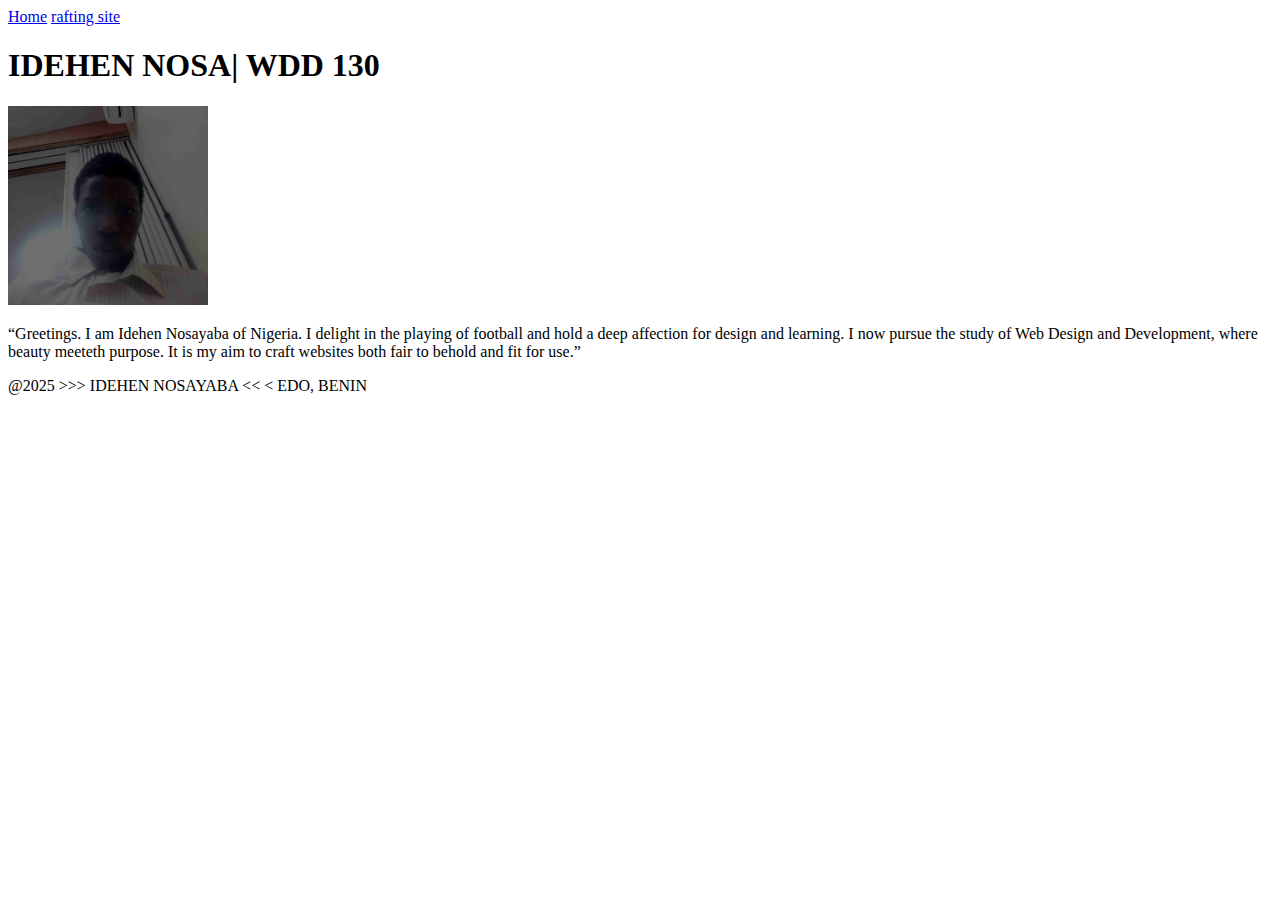
<file: index.html>
<!DOCTYPE html>
<html lang = "en-US">
    <head>
        <meta charset = "utf-8">
        <meta name = "viewport" content = "width= device-width,initial-scale=1.0">
        <title> IDEHEN NOSAYABA| WDD 130</title>
    </head>
        <body>
            <header>
                <nav>
                    <a href = "#">Home</a>
                    <a href = "wwr/">rafting site</a>
                </nav>
            </header>
            <main>
                <h1>IDEHEN NOSA| WDD 130 </h1>
                <img src = "profile.jpg" alt= "Hello my name is IDEHEN NOSAYABA" width = "200">
                <p>“Greetings. I am Idehen Nosayaba of Nigeria. I delight in the playing of football and hold a deep affection for design and learning. I now pursue the study of Web Design and Development, where beauty meeteth purpose. It is my aim to craft websites both fair to behold and fit for use.”</p>
            </main>
                <footer>
                    <p>@2025  &gt;&gt;&gt; IDEHEN NOSAYABA  &lt;&lt; &lt;  EDO, BENIN </P>
                </footer>
        </body>
    

    </html>
</file>
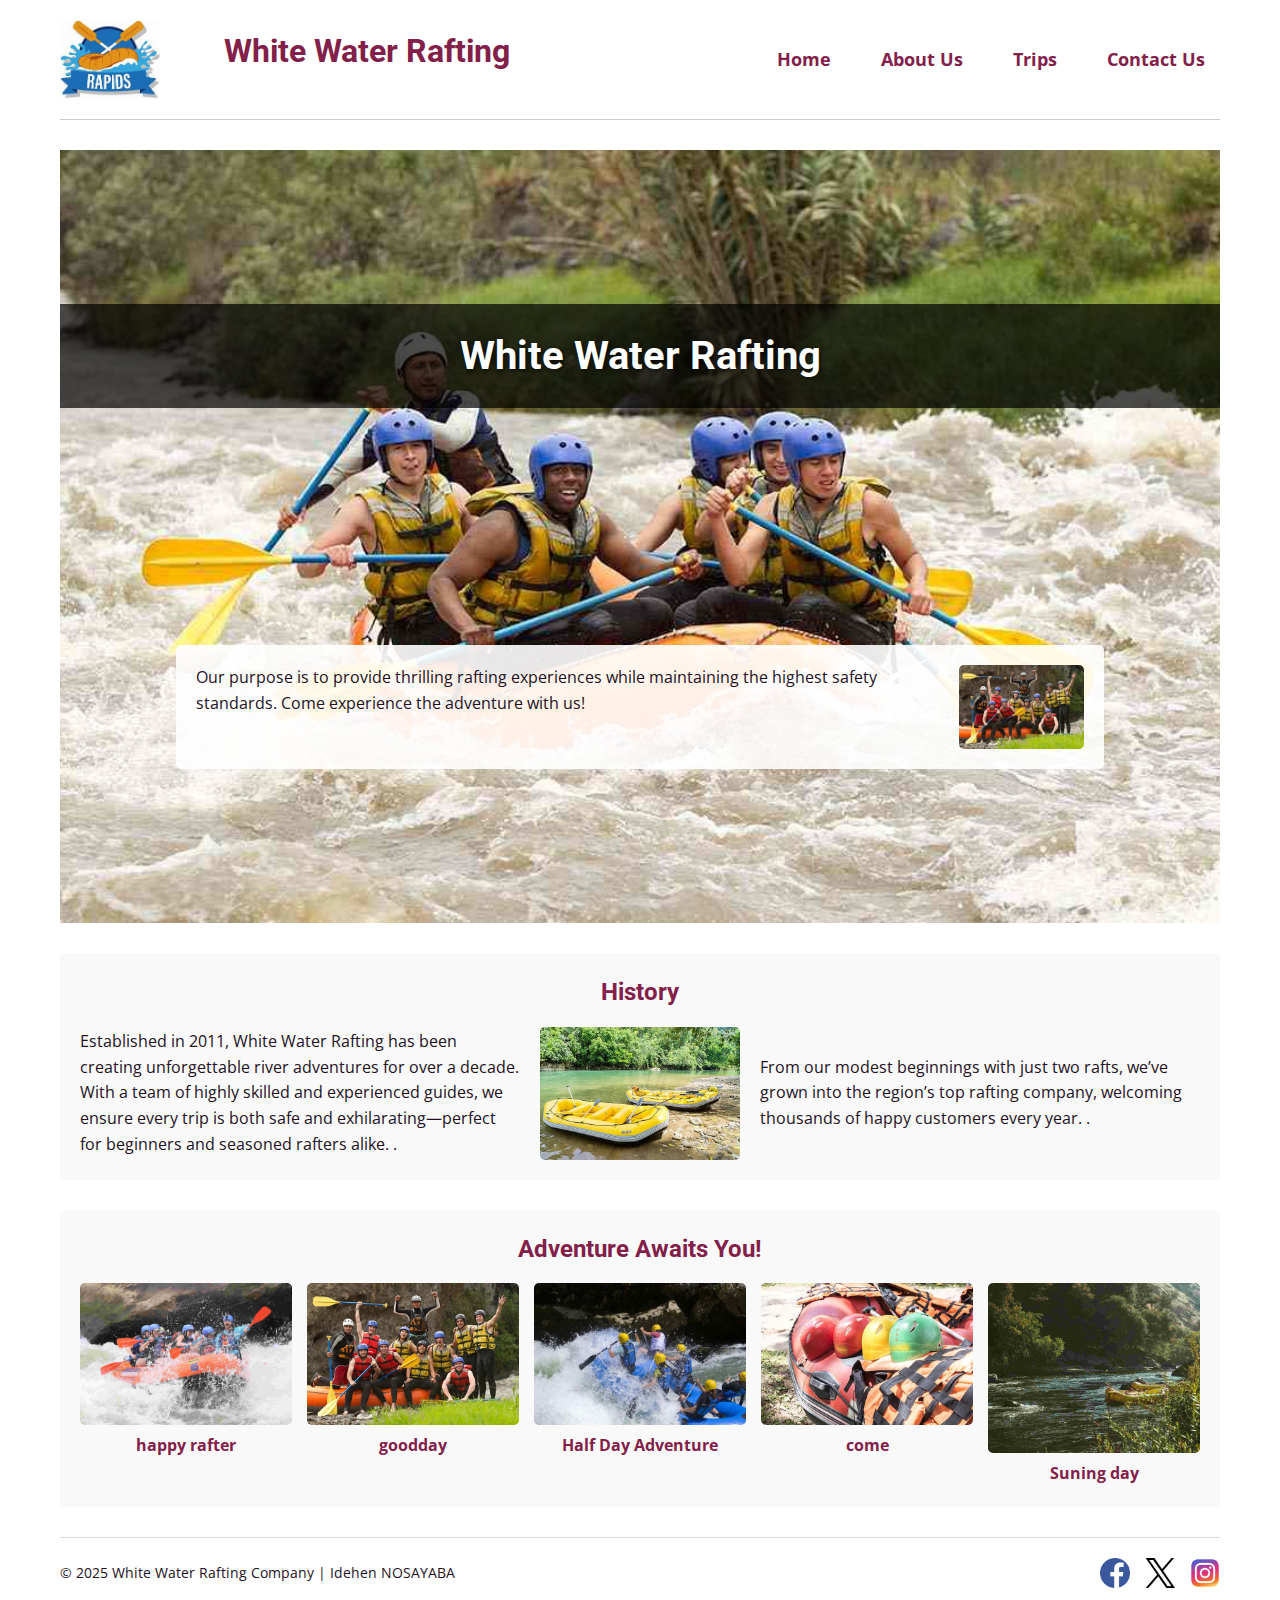
<file: wwr/about.html>
<!DOCTYPE html>
<html lang="en-US">
<head>
    <meta charset="UTF-8">
    <meta name="viewport" content="width=device-width, initial-scale=1.0">
    <meta name="description" content="About White Water Rafting Company - Providing thrilling rafting adventures since 2010 with experienced guides and top safety standards.">
    <meta name="author" content="Idehen NOSAYABA">
    <title>About Us - White Water Rafting</title>
    <link rel="preconnect" href="https://fonts.googleapis.com">
    <link rel="preconnect" href="https://fonts.gstatic.com" crossorigin>
    <link href="https://fonts.googleapis.com/css2?family=Open+Sans:wght@400;700&family=Roboto:wght@400;700&display=swap" rel="stylesheet">
    <link rel="stylesheet" href="styles/rafting.css">
</head>
<body>
    <header>
        <div class="logo">
            <img src="images/logo.jpeg" alt="White Water Rafting Logo">
        </div>
        <h1>White Water Rafting</h1>
        <nav>
            <ul class="navigation">
                <li><a href="index.html">Home</a></li>
                <li><a href="about.html">About Us</a></li>
                <li><a href="trips.html">Trips</a></li>
                <li><a href="contact.html">Contact Us</a></li>
            </ul>
        </nav>
    </header>

    <main>
        <div class="hero">
            <img src="images/hero.jpg" alt="Rafting Adventure">
            <h1>White Water Rafting</h1>
            <article>
                <img src="images/happy.jpg" alt="Happy Client">
                <p>Our purpose is to provide thrilling rafting experiences while maintaining the highest safety standards. Come experience the adventure with us!</p>
            </article>
        </div>

        <section class="history">
            <h2>History</h2>
            <div class="history-content">
                <p>Established in 2011, White Water Rafting has been creating unforgettable river adventures for over a decade. With a team of highly skilled and experienced guides, we ensure every trip is both safe and exhilarating—perfect for beginners and seasoned rafters alike.

.</p>
                <img src="images/humble.jpg" alt=" humble beginnings">
                <p>From our modest beginnings with just two rafts, we’ve grown into the region’s top rafting company, welcoming thousands of happy customers every year.

.</p>
            </div>
        </section>

        <section class="adventures">
            <h2>Adventure Awaits You!</h2>
            <div class="adventure-gallery">
                <figure>
                    <img src="images/house.jpg" alt="Rafting Adventure 1">
                    <figcaption>happy rafter</figcaption>
                </figure>
                <figure>
                    <img src="images/rafting59_600.jpg" alt="Rafting Adventure 2">
                    <figcaption>goodday</figcaption>
                </figure>
                <figure>
                    <img src="images/rafting64_1024.jpg" alt="Rafting Adventure 3">
                    <figcaption>Half Day Adventure</figcaption>
                </figure>
                <figure>
                    <img src="images/rafting22_600.jpg" alt="Rafting Adventure 4">
                    <figcaption>come</figcaption>
                </figure>
                <figure>
                    <img src="images/home.jpg" alt="Rafting Adventure 5">
                    <figcaption>Suning day</figcaption>
                </figure>
            </div>
        </section>
    </main>

    <footer>
        <p>&copy; 2025 White Water Rafting Company | Idehen NOSAYABA</p>
        <nav class="sociallinks">
            <a href="https://facebook.com"><img src="images/facebook.png" alt="Facebook PAGE"></a>
            <a href="https://twitter.com"><img src="images/twitter.png" alt="Twitter PAGE"></a>
            <a href="https://instagram.com"><img src="images/Instagram.png" alt="Instagram PAGE"></a>
        </nav>
    </footer>
</body>
</html>
</file>
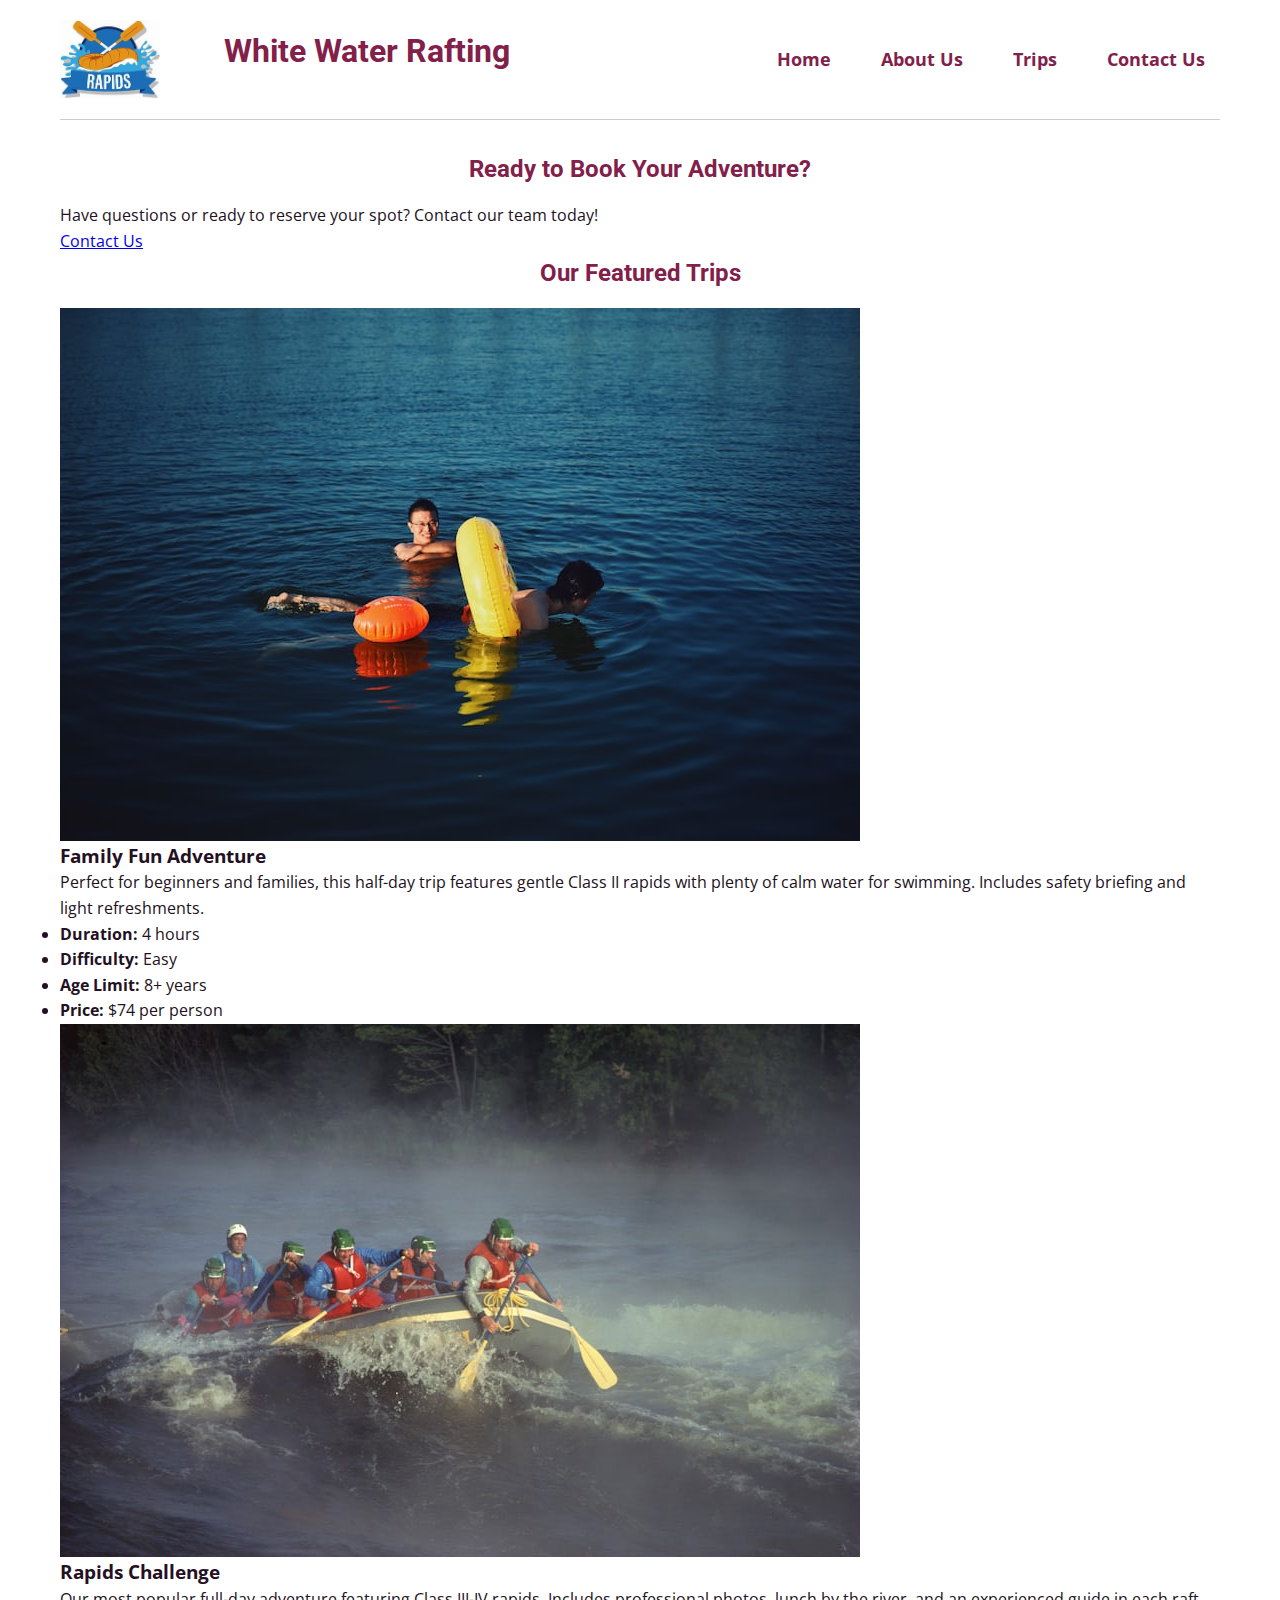
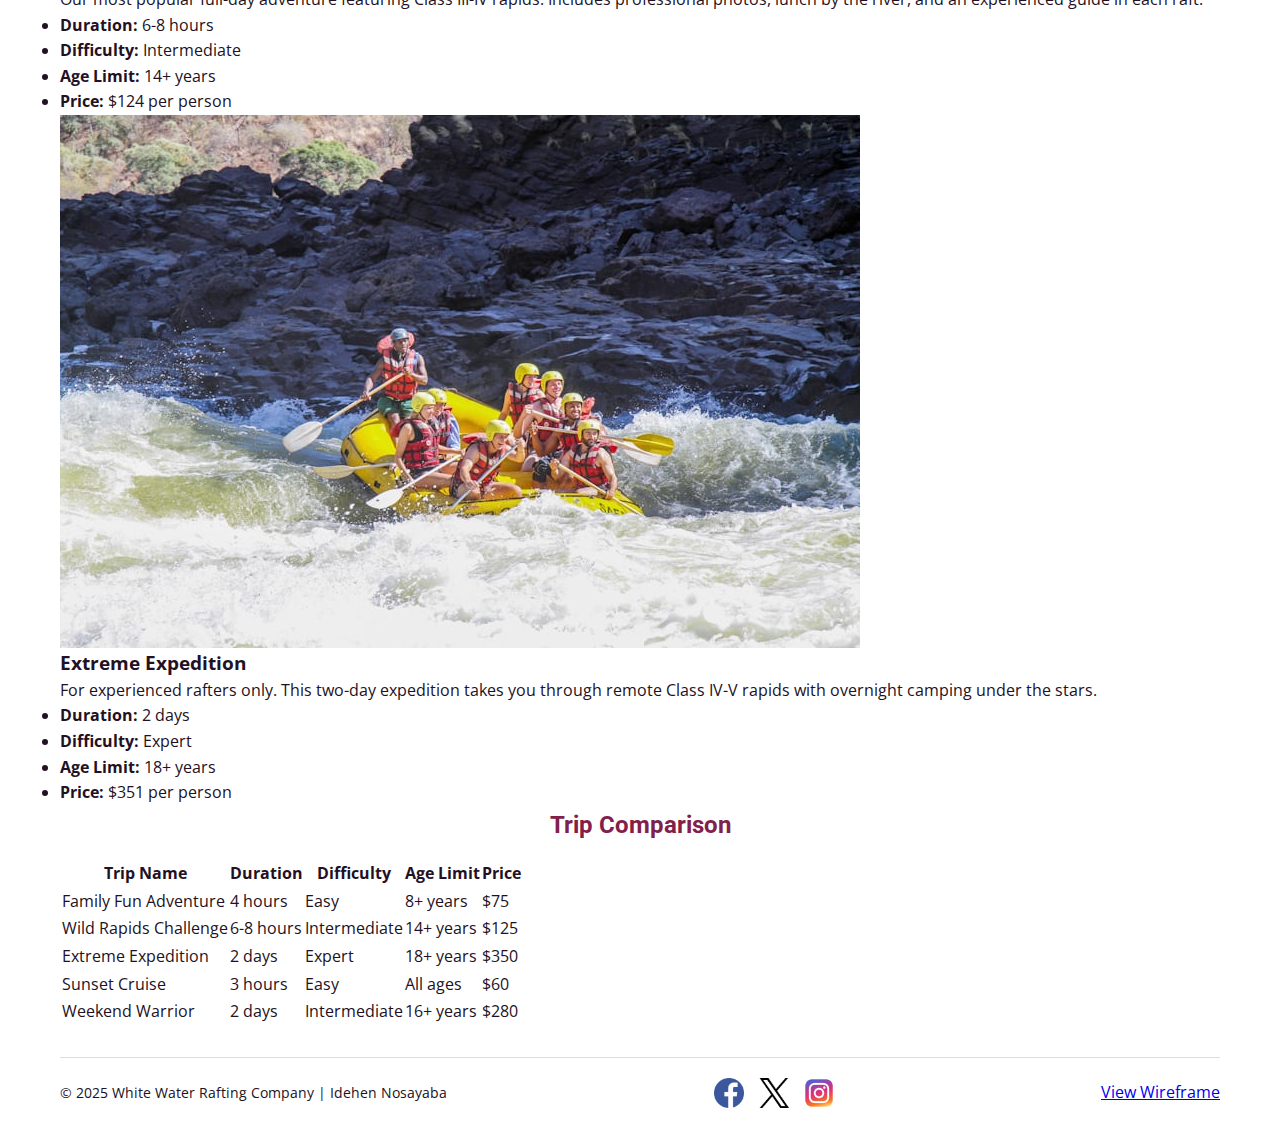
<file: wwr/trips.html>
<!DOCTYPE html>
<html lang="en-US">
<head>
    <meta charset="UTF-8">
    <meta name="viewport" content="width=device-width, initial-scale=1.0">
    <meta name="description" content="White Water Rafting Trips - Explore our exciting rafting adventures. From family-friendly to extreme challenges, we have the perfect trip for you.">
    <meta name="author" content="Idehen Nosayaba">
    <title>Trips - White Water Rafting</title>
    <link rel="preconnect" href="https://fonts.googleapis.com">
    <link rel="preconnect" href="https://fonts.gstatic.com" crossorigin>
    <link href="https://fonts.googleapis.com/css2?family=Open+Sans:wght@400;700&family=Roboto:wght@400;700&display=swap" rel="stylesheet">
    <link rel="stylesheet" href="styles/rafting.css">
</head>
<body>
    <header>
        <div class="logo">
            <img src="images/logo.jpeg" alt="White Water Rafting Logo">
        </div>
        <h1>White Water Rafting</h1>
        <nav>
            <ul class="navigation">
                <li><a href="index.html">Home</a></li>
                <li><a href="about.html">About Us</a></li>
                <li><a href="trips.html">Trips</a></li>
                <li><a href="contact.html">Contact Us</a></li>
            </ul>
        </nav>
    </header>

    <main>
        <section class="trips-cta">
            <h2>Ready to Book Your Adventure?</h2>
            <p>Have questions or ready to reserve your spot? Contact our team today!</p>
            <a href="contact.html" class="cta-button">Contact Us</a>
        </section>

        <section class="trip-details">
            <h2>Our Featured Trips</h2>
            <div class="trip-gallery">
                <article class="trip-card">
                    <img src="images/trip.jpeg" alt="Family Fun Adventure">
                    <div class="trip-content">
                        <h3>Family Fun Adventure</h3>
                        <p>Perfect for beginners and families, this half-day trip features gentle Class II rapids with plenty of calm water for swimming. Includes safety briefing and light refreshments.</p>
                        <ul>
                            <li><strong>Duration:</strong> 4 hours</li>
                            <li><strong>Difficulty:</strong> Easy</li>
                            <li><strong>Age Limit:</strong> 8+ years</li>
                            <li><strong>Price:</strong> $74 per person</li>
                        </ul>
                    </div>
                </article>

                <article class="trip-card">
                    <img src="images/trip2.jpeg" alt="Wild Rapids Challenge">
                    <div class="trip-content">
                        <h3> Rapids Challenge</h3>
                        <p>Our most popular full-day adventure featuring Class III-IV rapids. Includes professional photos, lunch by the river, and an experienced guide in each raft.</p>
                        <ul>
                            <li><strong>Duration:</strong> 6-8 hours</li>
                            <li><strong>Difficulty:</strong> Intermediate</li>
                            <li><strong>Age Limit:</strong> 14+ years</li>
                            <li><strong>Price:</strong> $124 per person</li>
                        </ul>
                    </div>
                </article>

                <article class="trip-card">
                    <img src="images/trip1.jpeg" alt="Extreme Expedition">
                    <div class="trip-content">
                        <h3>Extreme Expedition</h3>
                        <p>For experienced rafters only. This two-day expedition takes you through remote Class IV-V rapids with overnight camping under the stars.</p>
                        <ul>
                            <li><strong>Duration:</strong> 2 days</li>
                            <li><strong>Difficulty:</strong> Expert</li>
                            <li><strong>Age Limit:</strong> 18+ years</li>
                            <li><strong>Price:</strong> $351 per person</li>
                        </ul>
                    </div>
                </article>
            </div>
        </section>

        <section class="trip-table">
            <h2>Trip Comparison</h2>
            <table>
                <thead>
                    <tr>
                        <th>Trip Name</th>
                        <th>Duration</th>
                        <th>Difficulty</th>
                        <th>Age Limit</th>
                        <th>Price</th>
                    </tr>
                </thead>
                <tbody>
                    <tr>
                        <td>Family Fun Adventure</td>
                        <td>4 hours</td>
                        <td>Easy</td>
                        <td>8+ years</td>
                        <td>$75</td>
                    </tr>
                    <tr>
                        <td>Wild Rapids Challenge</td>
                        <td>6-8 hours</td>
                        <td>Intermediate</td>
                        <td>14+ years</td>
                        <td>$125</td>
                    </tr>
                    <tr>
                        <td>Extreme Expedition</td>
                        <td>2 days</td>
                        <td>Expert</td>
                        <td>18+ years</td>
                        <td>$350</td>
                    </tr>
                    <tr>
                        <td>Sunset Cruise</td>
                        <td>3 hours</td>
                        <td>Easy</td>
                        <td>All ages</td>
                        <td>$60</td>
                    </tr>
                    <tr>
                        <td>Weekend Warrior</td>
                        <td>2 days</td>
                        <td>Intermediate</td>
                        <td>16+ years</td>
                        <td>$280</td>
                    </tr>
                </tbody>
            </table>
        </section>
    </main>

    <footer>
        <p>&copy; 2025 White Water Rafting Company | Idehen Nosayaba</p>
        <nav class="sociallinks">
            <a href="https://facebook.com"><img src="images/facebook.png" alt="Facebook"></a>
            <a href="https://twitter.com"><img src="images/twitter.png" alt="Twitter"></a>
            <a href="https://instagram.com"><img src="images/Instagram.png" alt="Instagram"></a>
        </nav>
        <a href="https://app.moqups.com/WBU9NFSMyIGEUl0RWD7XvD43pL4wlJsL/view/page/ad64222d5" class="wireframe-link">View Wireframe</a>
    </footer>
</body>
</html>
</file>
<file: wwr/styles/rafting.css>
/* =======================
   Root Variables
======================= */
:root {
    --primary-color: #E8DB7D;
    --secondary-color: #558C8C;
    --accent1-color: #82204A;
    --accent2-color: #231123;
    --heading-font: 'Roboto', sans-serif;
    --body-font: 'Open Sans', sans-serif;
}

/* =======================
   Reset and Base Styles
======================= */
* {
    margin: 0;
    padding: 0;
    box-sizing: border-box;
}

body {
    font-family: var(--body-font);
    color: var(--accent2-color);
    line-height: 1.6;
    max-width: 1200px;
    margin: 0 auto;
    padding: 0 20px;
    background-color: #fff;
}

img {
    max-width: 100%;
    display: block;
}

/* =======================
   Header
======================= */
header {
    display: grid;
    grid-template-columns: 120px 1fr 2fr;
    align-items: center;
    gap: 20px;
    padding: 20px 0;
    border-bottom: 1px solid #ccc;
    margin-bottom: 30px;
}

.logo img {
    width: 100px;
    height: auto;
}

h1, h2 {
    font-family: var(--heading-font);
    color: var(--accent1-color);
    margin-bottom: 15px;
    text-align: center;
}

/* =======================
   Navigation
======================= */
.navigation {
    display: flex;
    flex-wrap: wrap;
    list-style: none;
    justify-content: flex-end;
    gap: 20px;
}

.navigation a {
    display: block;
    color: var(--accent1-color);
    padding: 10px 15px;
    text-decoration: none;
    font-weight: bold;
    font-size: 1.1rem;
}

.navigation a:hover {
    color: var(--secondary-color);
    text-decoration: underline;
}

/* =======================
   Hero Section
======================= */
.hero {
    position: relative;
    margin-bottom: 30px;
}

.hero img {
    width: 100%;
    height: auto;
    display: block;
}

.hero h1 {
    position: absolute;
    top: 20%;
    left: 0;
    width: 100%;
    padding: 20px;
    text-align: center;
    background-color: rgba(0, 0, 0, 0.7);
    color: white;
    font-size: 2.5rem;
    text-shadow: 1px 1px 5px rgba(0, 0, 0, 0.8);
}

.hero article {
    position: absolute;
    bottom: 20%;
    left: 10%;
    background-color: rgba(255, 255, 255, 0.9);
    padding: 20px;
    width: 80%;
    border-radius: 5px;
}

.hero article img {
    float: right;
    width: 125px;
    margin-left: 15px;
    border-radius: 5px;
}

.hero article::after {
    content: "";
    display: table;
    clear: both;
}

/* =======================
   History Section
======================= */
.history {
    margin-bottom: 30px;
    padding: 20px;
    background-color: #f9f9f9;
    border-radius: 5px;
}

.history-content {
    display: grid;
    grid-template-columns: 1fr 200px 1fr;
    gap: 20px;
    align-items: center;
}

.history-content img {
    width: 100%;
    height: auto;
    border-radius: 5px;
}

/* =======================
   Adventures Section
======================= */
.adventures {
    margin-bottom: 30px;
    padding: 20px;
    background-color: #f9f9f9;
    border-radius: 5px;
}

.adventure-gallery {
    display: flex;
    justify-content: space-between;
    flex-wrap: wrap;
    gap: 15px;
}

.adventure-gallery figure {
    flex: 1 1 180px;
    text-align: center;
}

.adventure-gallery img {
    width: 100%;
    height: auto;
    border-radius: 5px;
    transition: transform 0.3s ease;
}

.adventure-gallery img:hover {
    transform: scale(1.05);
}

.adventure-gallery figcaption {
    margin-top: 8px;
    font-weight: bold;
    color: var(--accent1-color);
}

/* =======================
   Footer
======================= */
footer {
    display: flex;
    justify-content: space-between;
    align-items: center;
    padding: 20px 0;
    border-top: 1px solid #ddd;
    margin-top: 30px;
}

footer p {
    font-size: 0.9rem;
}

.sociallinks {
    display: flex;
    gap: 15px;
}

.sociallinks a {
    text-decoration: none;
}

.sociallinks img {
    width: 30px;
    height: 30px;
    transition: transform 0.3s ease;
}

.sociallinks img:hover {
    transform: scale(1.1);
}

/* =======================
   Responsive
======================= */
@media (max-width: 768px) {
    header {
        grid-template-columns: 80px 1fr;
        grid-template-rows: auto auto;
    }

    .logo {
        grid-row: 1;
        grid-column: 1;
    }

    h1 {
        grid-row: 1;
        grid-column: 2;
    }

    nav {
        grid-row: 2;
        grid-column: 1 / span 2;
    }

    .navigation {
        justify-content: center;
    }

    .hero h1 {
        font-size: 1.8rem;
        padding: 10px;
    }

    .hero article {
        bottom: 10%;
        left: 5%;
        width: 90%;
        padding: 15px;
    }

    .hero article img {
        width: 100px;
    }

    .history-content {
        grid-template-columns: 1fr;
        text-align: center;
    }

    .history-content img {
        margin: 20px auto;
        max-width: 300px;
    }

    .adventure-gallery figure {
        flex: 1 1 120px;
    }

    footer {
        flex-direction: column;
        gap: 10px;
        text-align: center;
    }
}
</file>
